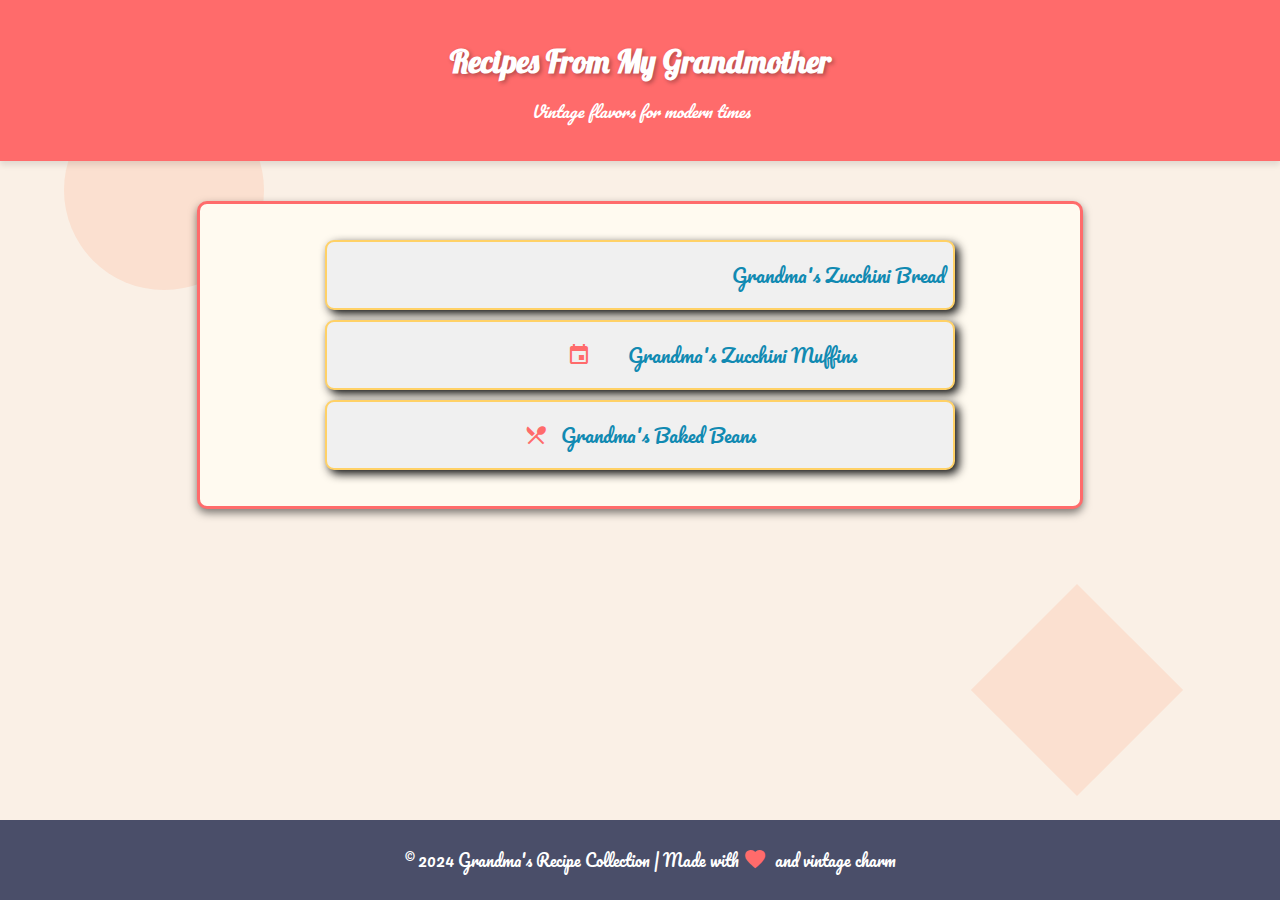
<file: index.html>
<!DOCTYPE html>
<html lang="en">
<head>
    <meta charset="UTF-8">
    <meta name="viewport" content="width=device-width, initial-scale=1.0">
    <title>Grandma's Recipes | TOP - A Project</title>
    <link rel="stylesheet" href="index-styles.css">
    <link href="https://fonts.googleapis.com/css2?family=Lobster&family=Pacifico&display=swap" rel="stylesheet">
    <link href="https://fonts.googleapis.com/icon?family=Material+Icons" rel="stylesheet">
</head>
<body>
  <header>
    <h1>Recipes From My Grandmother</h1>
    <p>Vintage flavors for modern times</p>
  </header>

  <main>
    <div class="container">
      <nav>
        <h2 class="sr-only">Recipe Navigation</h2>
        <ul>
          <li><a href="recipes/zucchini-bread.html"><span class="material-icons" aria-hidden="true">breakfast_dining</span> Grandma's Zucchini Bread</a></li>

          <li><a href="recipes/zucchini-muffins.html"><span class="material-icons" aria-hidden="true">emoji_events</span> Grandma's Zucchini Muffins</a></li>
      
          <li><a href="recipes/baked-beans.html"><span class="material-icons" aria-hidden="true">local_dining</span> Grandma's Baked Beans</a></li>
        </ul>
      </nav>
    </div>
    <div id="mid-century-shapes"></div>
  </main>
  <footer>
    <p>&copy; 2024 Grandma's Recipe Collection | Made with   <span class="material-icons" aria-hidden="true">favorite</span>and vintage charm</p>
</footer>
</body>
</html>
</file>
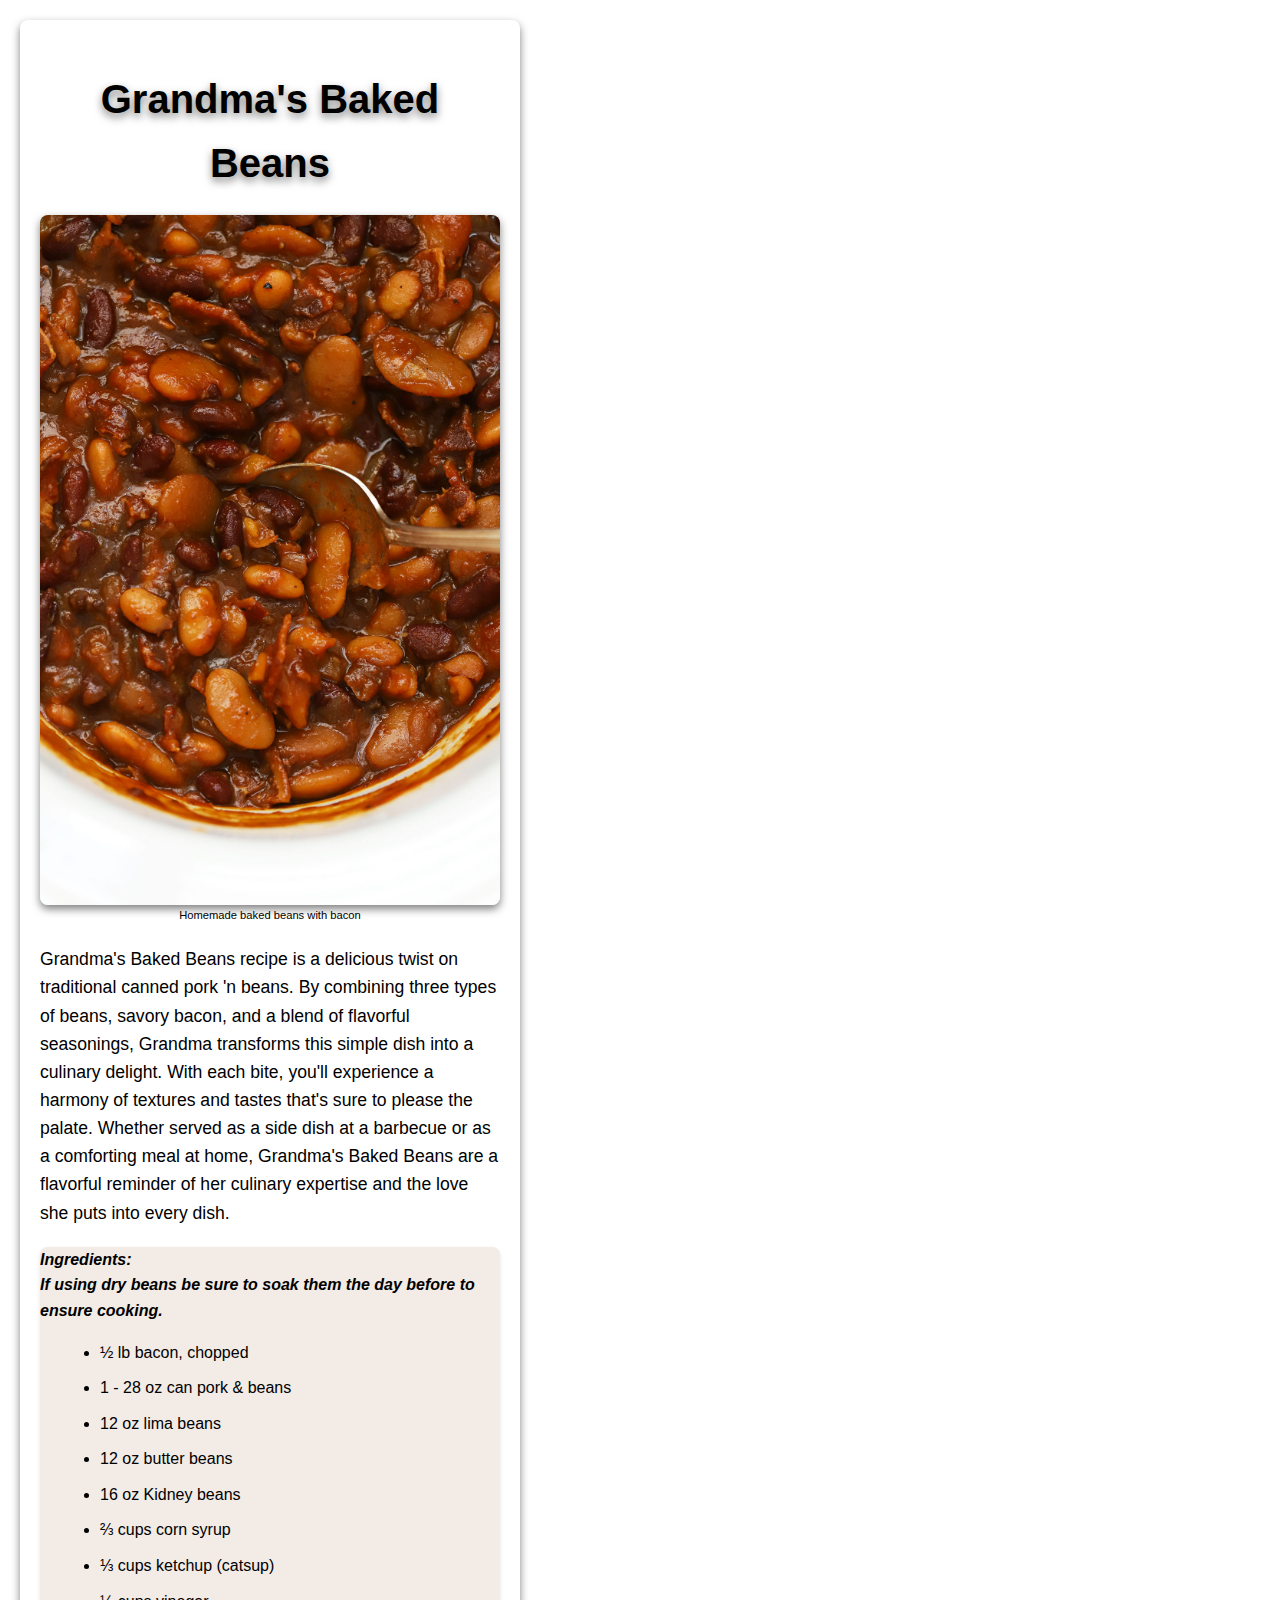
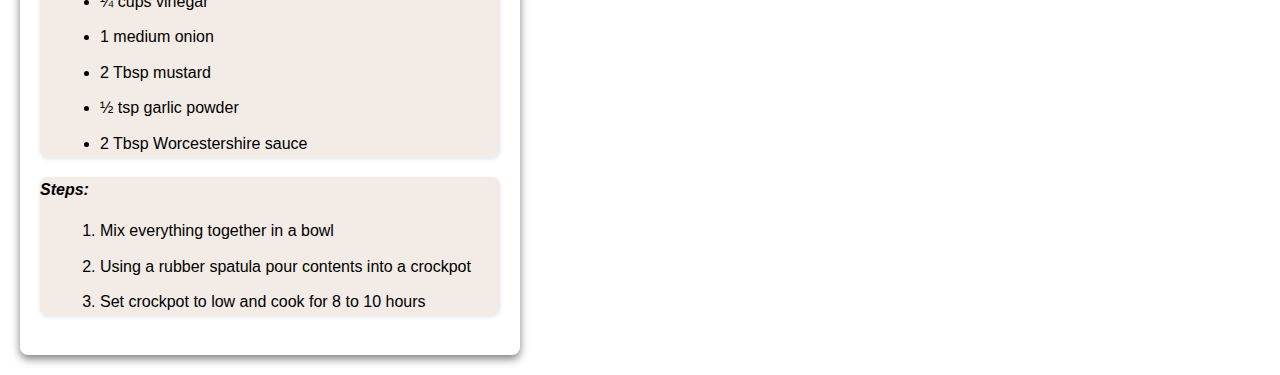
<file: recipes/baked-beans.html>
<!DOCTYPE html>
<html lang="en">
<head>
    <meta charset="UTF-8">
    <meta name="viewport" content="width=device-width, initial-scale=1.0">
    <title>Recipes | Grandma's Baked Beans</title>
    <link rel="stylesheet" href="css/styles.css">
</head>
<body>
    <div class="container">
        <header>
            <h1>Grandma's Baked Beans</h1>
        </header>
        <div class="image">
            <img src="images/baked-beans.jpg" alt="Close up of some baked beans">
            <h6>Homemade baked beans with bacon</h6>
        </div>
        <div class="content">
            <p>
                Grandma's Baked Beans recipe is a delicious twist on 
            traditional canned pork 'n beans. By combining three 
            types of beans, savory bacon, and a blend of flavorful 
            seasonings, Grandma transforms this simple dish into a 
            culinary delight. With each bite, you'll experience a 
            harmony of textures and tastes that's sure to please 
            the palate. Whether served as a side dish at a barbecue 
            or as a comforting meal at home, Grandma's Baked Beans 
            are a flavorful reminder of her culinary expertise and 
            the love she puts into every dish.
            </p>
            <div class="ingredients">
                <em>Ingredients:</em><br>
                <em>If using dry beans be sure to soak them the day before to ensure cooking.</em>
                <ul>
                    <li>&frac12; lb bacon, chopped</li>
                    <li>1 - 28 oz can pork & beans</li>
                    <li>12 oz lima beans</li>
                    <li>12 oz butter beans</li>
                    <li>16 oz Kidney beans</li>
                    <li>&frac23; cups corn syrup</li>
                    <li>&frac13; cups ketchup (catsup)</li>
                    <li>&frac14; cups vinegar</li>
                    <li>1 medium onion</li>
                    <li>2 Tbsp mustard</li>
                    <li>&frac12; tsp garlic powder</li>
                    <li>2 Tbsp Worcestershire sauce</li>
                </ul>
            </div>
            <div class="steps">
                <em>Steps:</em>
                <ol>
                    <li>Mix everything together in a bowl</li>
                    <li>Using a rubber spatula pour contents into a crockpot</li>
                    <li>Set crockpot to low and cook for 8 to 10 hours</li>
                </ol>
            </div>
        </div>
    </div>                    
</body>
</html>
</file>
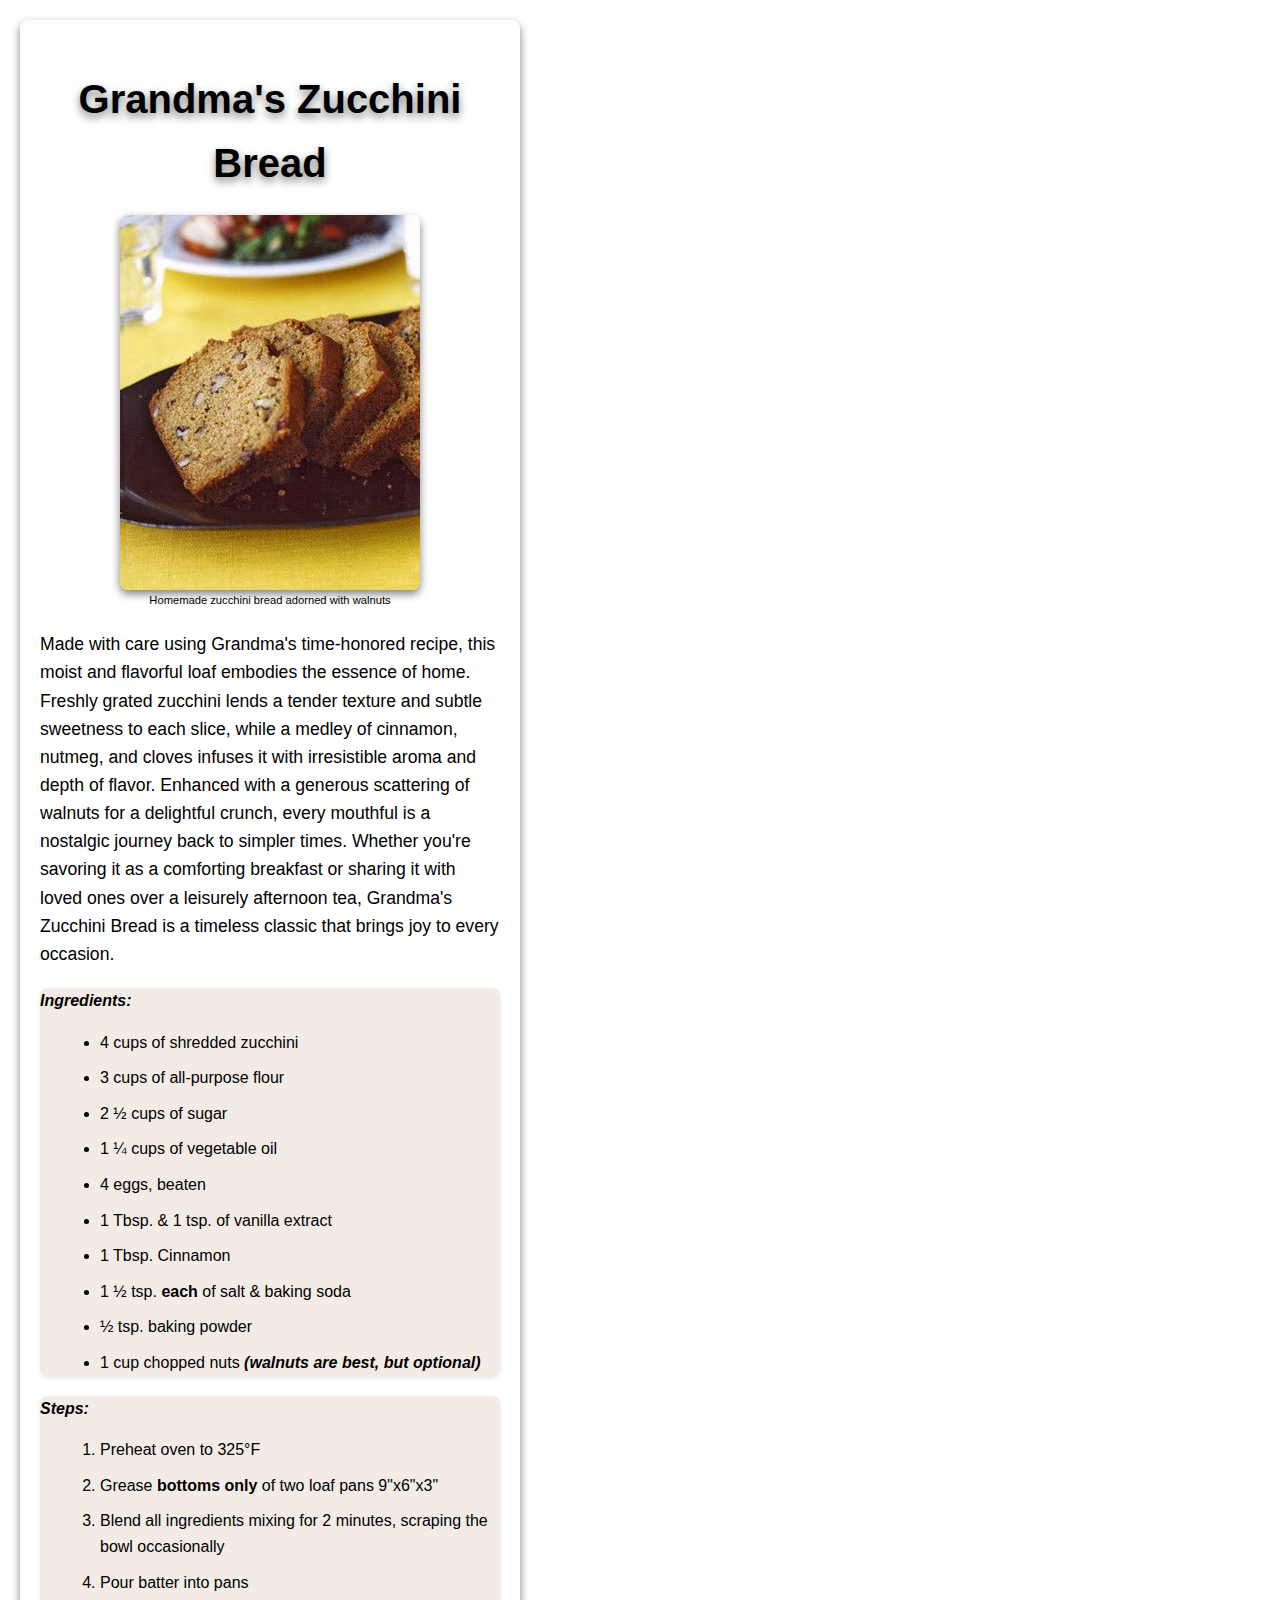
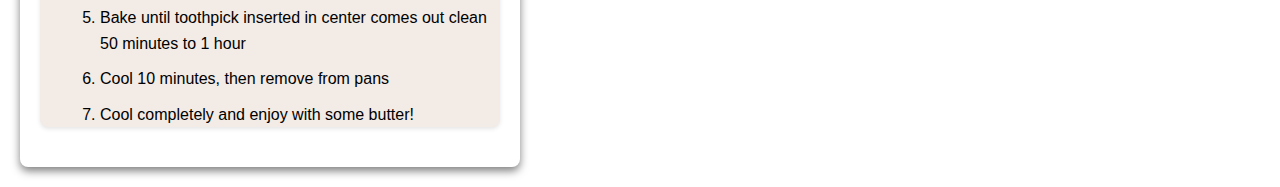
<file: recipes/zucchini-bread.html>
<!DOCTYPE html>
<html lang="en">
<head>
    <meta charset="UTF-8">
    <meta name="viewport" content="width=device-width, initial-scale=1.0">
    <title>Recipes | Grandma's Zucchini Bread</title>
    <link rel="stylesheet" href="css/styles.css">
</head>
<body>
    <div class="container">
        <header>
            <h1>Grandma's Zucchini Bread</h1>
        </header>
        <div class="image">
            <img src="images/zucchini-bread.jpg" alt="Picture of zucchini bread">
            <h6>Homemade zucchini bread adorned with walnuts</h6>
        </div>
        <div class="content">   
            <p>
                Made with care using Grandma's time-honored recipe, 
            this moist and flavorful loaf embodies the essence of home. 
            Freshly grated zucchini lends a tender texture and subtle sweetness to each slice, 
            while a medley of cinnamon, nutmeg, and cloves infuses it with irresistible aroma 
            and depth of flavor. Enhanced with a generous scattering of walnuts 
            for a delightful crunch, every mouthful is a nostalgic journey back to simpler times. 
            Whether you're savoring it as a comforting breakfast or sharing it with loved ones 
            over a leisurely afternoon tea, Grandma's Zucchini Bread is a timeless classic 
            that brings joy to every occasion.
            </p>
            <div class="ingredients">
                <em>Ingredients:</em>
                <ul>
                    <li>4 cups of shredded zucchini</li>
                    <li>3 cups of all-purpose flour</li>
                    <li>2 &frac12; cups of sugar</li>
                    <li>1 &frac14; cups of vegetable oil</li>
                    <li>4 eggs, beaten</li>
                    <li>1 Tbsp. & 1 tsp. of vanilla extract</li>
                    <li>1 Tbsp. Cinnamon</li>
                    <li>1 &frac12; tsp. <strong>each</strong> of salt & baking soda</li>
                    <li>&frac12; tsp. baking powder</li>
                    <li>1 cup chopped nuts <em>(walnuts are best, but optional)</em></li>
                </ul>
            </div>
            <div class="steps">
                <em>Steps:</em>
                <ol>
                    <li>Preheat oven to 325&deg;F</li>
                    <li>Grease <strong>bottoms only</strong> of two loaf pans 9"x6"x3"</li>
                    <li>Blend all ingredients mixing for 2 minutes, scraping the bowl occasionally</li>
                    <li>Pour batter into pans</li>
                    <li>Bake until toothpick inserted in center comes out clean 50 minutes to 1 hour</li>
                    <li>Cool 10 minutes, then remove from pans</li>
                    <li>Cool completely and enjoy with some butter!</li>
                </ol>
            </div>
        </div>
    </div>
</body>
</html>
</file>
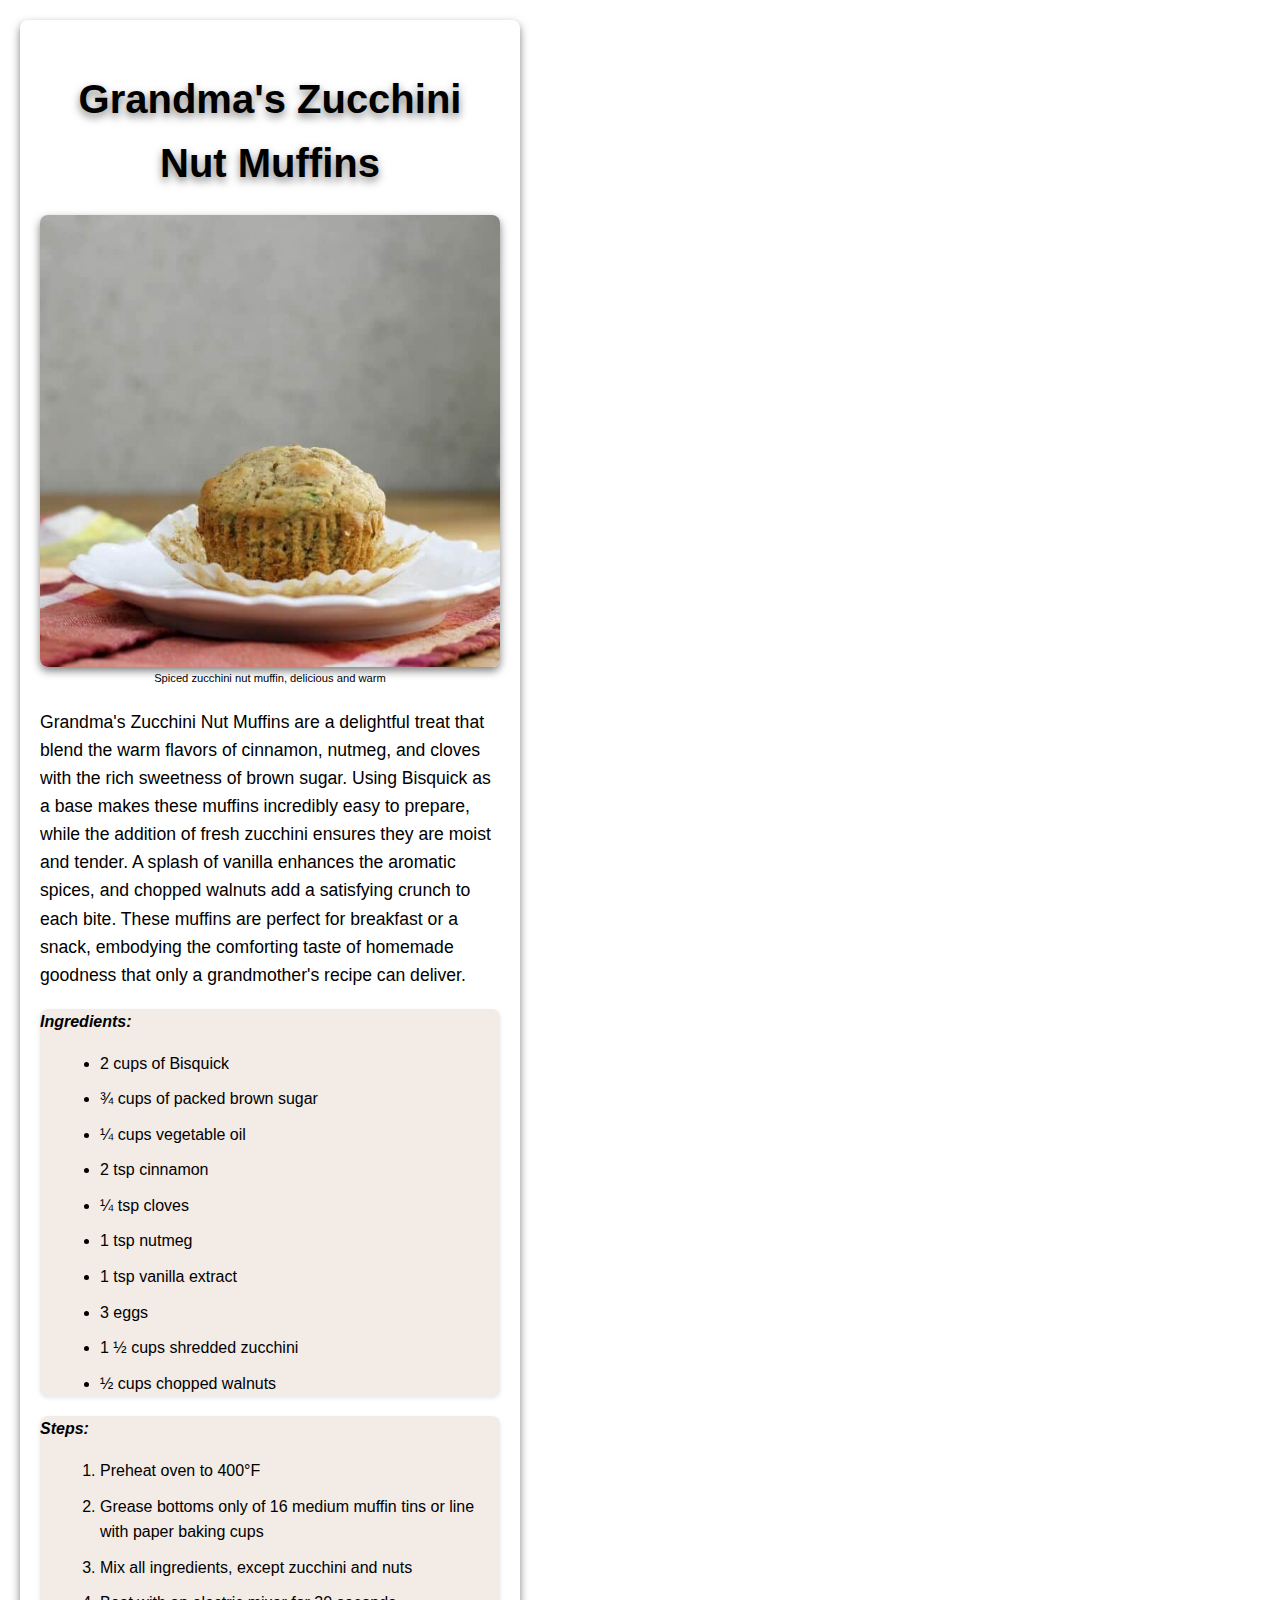
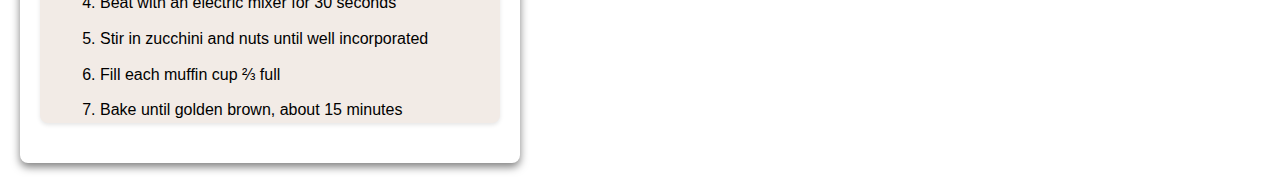
<file: recipes/zucchini-muffins.html>
<!DOCTYPE html>
<html lang="en">
<head>
    <meta charset="UTF-8">
    <meta name="viewport" content="width=device-width, initial-scale=1.0">
    <title>Recipes | Grandma's Zucchini Nut Muffins</title>
    <link rel="stylesheet" href="css/styles.css">
</head>
<body>
    <div class="container">
        <header>
            <h1>Grandma's Zucchini Nut Muffins</h1>
        </header>
        <div class="image">
            <img src="images/zucchini-muffins.jpg">
            <h6>Spiced zucchini nut muffin, delicious and warm</h6>
        </div>
        <div class="content">
            <p>
                Grandma's Zucchini Nut Muffins are a delightful 
            treat that blend the warm flavors of cinnamon, 
            nutmeg, and cloves with the rich sweetness of brown
            sugar. Using Bisquick as a base makes these muffins
            incredibly easy to prepare, while the addition of fresh 
            zucchini ensures they are moist and tender. A splash of 
            vanilla enhances the aromatic spices, and chopped walnuts 
            add a satisfying crunch to each bite. These muffins are 
            perfect for breakfast or a snack, embodying the comforting 
            taste of homemade goodness that only a grandmother's recipe 
            can deliver.
            </p>
            <div class="ingredients">
                <em>Ingredients:</em>
                <ul>
                    <li>2 cups of Bisquick</li>
                    <li>&frac34; cups of packed brown sugar</li>
                    <li>&frac14; cups vegetable oil</li>
                    <li>2 tsp cinnamon</li>
                    <li>&frac14; tsp cloves</li>
                    <li>1 tsp nutmeg</li>
                    <li>1 tsp vanilla extract</li>
                    <li>3 eggs</li>
                    <li>1 &frac12; cups shredded zucchini</li>
                    <li>&frac12; cups chopped walnuts</li>
                </ul>
            </div>
            <div class="steps">
                <em>Steps:</em>
                <ol>
                    <li>Preheat oven to 400&deg;F</li>
                    <li>Grease bottoms only of 16 medium muffin tins or line with paper baking cups</li>
                    <li>Mix all ingredients, except zucchini and nuts</li>
                    <li>Beat with an electric mixer for 30 seconds</li>
                    <li>Stir in zucchini and nuts until well incorporated</li>
                    <li>Fill each muffin cup &frac23; full</li>
                    <li>Bake until golden brown, about 15 minutes</li>
                </ol>
            </div>
        </div>
    </div>
</body>
</html>
</file>
<file: index-styles.css>
header {
    background-color: #ff6b6b;
    color: #fff;
    padding: 20px;
    text-align: center;
    box-shadow: 0 4px 6px rgba(0,0,0,0.1);
}

header h1 {
    color: #fff;
    margin-bottom: 10px;
}

header p {
    font-style: italic;
}

body {
    font-family: 'Pacifico', cursive, Arial, Helvetica, sans-serif;
    margin: 0;
    padding: 0;
    background-color: #faf0e6; /* Linen */
    color: #000; /* Black */
}

.container {
    background-color: #fffaf0; /* Floral White */
    padding: 20px 40px;
    border-radius: 10px;
    border: 3px solid #ff6b6b;
    box-shadow: 0 4px 8px rgba(0,0,0,0.5);
    text-align: center;
    display: flex;
    justify-content: center;
    align-items: center;
    flex-direction: column;
    max-width: 800px;
    margin: 40px auto;
}


h1 {
    color:#4a4e69; /* Independence */
    font-family: 'Lobster', cursive;
    margin-bottom: 20px;
    text-shadow: 2px 2px 4px rgba(0,0,0,0.3);
}

ul {
    list-style-type: none;
    padding: 0;
}

li {
    background-color:#f0f0f0;
    margin: 10px 0;
    padding: 16px 8px;
    border: 2px solid #ffd166; /* Mellow Yellow */
    border-radius: 9px;
    box-shadow: 4px 4px 10px #111111;
}

a {
    font-size: 1.2em;
    color: teal;
    text-decoration: none;
    transition: color 0.3s, transform 0.3s;
}

a:link, a:visited {
    color: #118ab2; /* Blue Sapphire */
}

a:hover {
    color:#06d6a0; /* Caribbean Green */
    transform: scale(1.05)
}

.material-icons {
    font-size: 24px;
    vertical-align: -15%;
    margin-right: 8px;
    color: #ff6b6b;
  }

#mid-century-shapes {
    position: absolute;
    top: 0;
    left: 0;
    width: 100%;
    height: 100%;
    pointer-events: none;
    z-index: -1;
}

#mid-century-shapes::before,
#mid-century-shapes::after {
  content: '';
  position: absolute;
  background-color: rgba(255, 160, 122, 0.2); /* Light Salmon */
}

#mid-century-shapes::before {
    width: 200px;
    height: 200px;
    border-radius: 50%;
    top: 10%;
    left: 5%;
}

#mid-century-shapes::after {
    width: 150px;
    height: 150px;
    transform: rotate(45deg);
    bottom: 15%;
    right: 10%;
}

footer {
    background-color: #4a4e69;
    color: #fff;
    text-align: center;
    padding: 10px;
    position: fixed;
    bottom: 0;
    width: 100%;
}
  
footer i {
    color: #ff6b6b;
}

:focus {
    outline: 3px solid #4a90e2;
    outline-offset: 2px;
}

.sr-only {
    position: absolute;
    width: 1px;
    height: 1px;
    padding: 0;
    margin: -1px;
    overflow: hidden;
    clip: rect(0, 0, 0, 0);
    white-space: nowrap;
    border-width: 0;
}

@media screen and (max-width: 768px) {
    .container {
        margin: 20px 10px;
        padding: 15px;
    }

    h1 {
        font-size: 1.8em;
    }

    li {
        padding: 12px 6px;
    }

    a {
        font-size: 1em;
    }

    #mid-century-shapes::before {
        width: 150px;
        height: 150px;
    }

    #mid-century-shapes::after {
        width: 100px;
        height: 100px;
    }
}

@media screen and (max-width: 480px) {
    .container {
      margin: 10px 5px;
      padding: 10px;
    }

    h1 {
        font-size: 1.5em;
    }

    li {
        padding: 10px 5px;
    }
}

@media (prefers-color-scheme: dark) {
    body {
      background-color: #333;
      color: #fff;
    }
  
    .container {
      background-color: #444;
      border-color: #ff9999;
    }
  
    h1 {
      color: #ff9999;
    }
  
    a:link, a:visited {
      color: #66ccff;
    }
  
    a:hover {
      color: #99ffcc;
    }
  }
</file>
<file: recipes/css/styles.css>
body {
    font-family: Arial, Helvetica, sans-serif;
    line-height: 1.6;
    width: 500px;
    margin: 0;
    padding: 20px;
}

.container {
    max-width: 800px;
    margin: 0 auto;
    padding: 20px;
    background-color: #fff;
    border-radius: 8px;
    box-shadow: 0 4px 8px rgba(0,0,0,0.5);
}

header {
    text-align: center;
    margin-bottom: 20px;
}

h1 {
    font-size: 2.5em;
    text-align: center;
    text-shadow: 0 4px 8px rgba(0,0,0,0.5);
    margin-bottom: 20px;
}

.image {
    text-align: center;
    margin-bottom: 20px;
}

.image img {
    max-width: 100%;
    height: auto;
    border-radius: 8px;
    box-shadow: 0 4px 8px rgba(0,0,0,0.5)
}

h6 {
    font-size: 0.7em;
    text-align: center;
    margin-top: -5px;
    margin-bottom: 20px;
    font-weight: normal;
}

.content {
    margin-bottom: 20px;
}

p {
    font-size: 1.1em;
    margin-bottom: 20px;
}

.ingredients, .steps {
    margin-bottom: 20px;
    background-color: #f2ebe6;
    border-radius: 8px;
    box-shadow: 0 2px 4px rgba(0,0,0,0.1)
}

em{
    font-weight: bold;
}
ul, ol {
    margin-left: 20px;
    margin-bottom: 20px;
}

li {
    margin-bottom: 10px;
}
</file>
